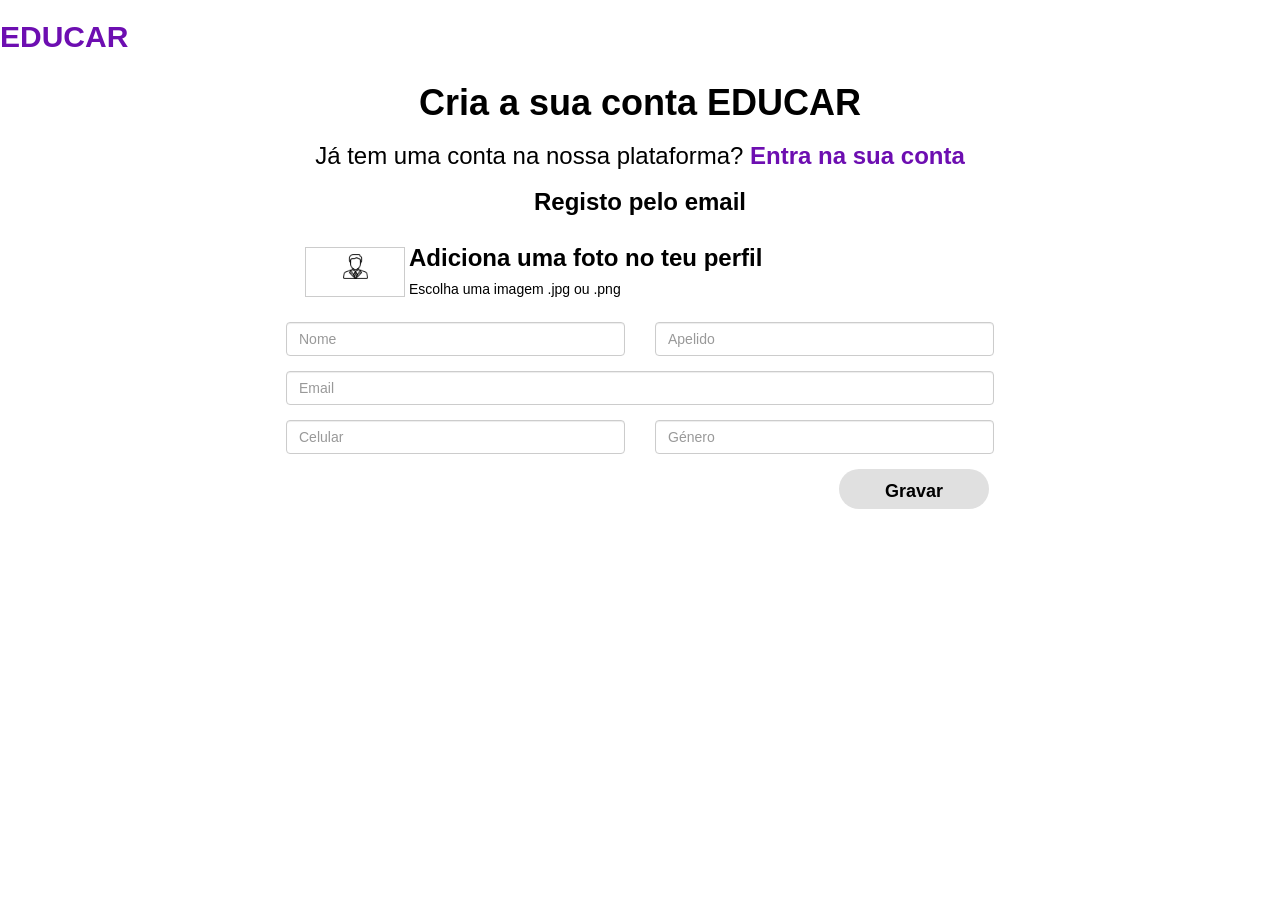
<file: register.html>
<!DOCTYPE html>
<html lang="en">
<head>
    <meta charset="UTF-8">
    <meta name="viewport" content="width=device-width, initial-scale=1.0">
    <title>Educar</title>
    <link rel="stylesheet" href="https://maxcdn.bootstrapcdn.com/bootstrap/3.4.1/css/bootstrap.min.css">
    <script src="https://ajax.googleapis.com/ajax/libs/jquery/3.4.1/jquery.min.js"></script>
    <script src="https://maxcdn.bootstrapcdn.com/bootstrap/3.4.1/js/bootstrap.min.js"></script>
    <script type="text/javascript" src="register.js"></script>
    <link href="https://fonts.googleapis.com/css?family=Montserrat&display=swap" rel="stylesheet">
    <link rel="stylesheet" type="text/css" href="register.css">
</head>
<body>
    <h2 class="desc"><b style="color: #6d0eb1">EDUCAR</b></h2>
<!-- Formulario  -->
<div class="container">
    <div class="text-center col-md-12">
        <h1><b>Cria a sua conta EDUCAR</b></h1>
        <h3>Já tem uma conta na nossa plataforma? <a href=""><b style="color: #6d0eb1">Entra na sua conta</b></a></h3>
        <h3><b>Registo pelo email</b></h3>
    </div>
       <form>
        <div class="md-form">
        <div class="form-group col-sm-2" id="x">
        <div class="input-group">
            <span class="input-group-btn">
                <span class="btn btn-default btn-file">
                    <img src="avatar.png" class="avatar"><input type="file" id="imgInp">
                </span>
            </span>
        </div>
        <img id='img-upload'/>
    </div>
    <div class="form-group col-sm-8 col-md-8" id="add">
        <h3><b>Adiciona uma foto no teu perfil</b><br>
            <h5>Escolha uma imagem .jpg ou .png</h5>
        </h3>
        
    </div>         
         <div class="form-group col-md-6 col-sm-6">   
           <input type="text" class="form-control" id="InputNome" placeholder="Nome">
         </div>                      
        <div class="form-group col-md-6 col-sm-6">   
           <input type="text" class="form-control" id="InputNome" placeholder="Apelido">
         </div>
         <div class="form-group col-md-12">
             <input type="text"  class="form-control" id="InputEmail" placeholder="Email">
         </div>
                  <div class="form-group col-md-6">   
           <input type="text"  class="form-control" id="InputNome" placeholder="Celular">
         </div>                      
        <div class="form-group col-md-6">   
           <input type="text" class="form-control" id="InputNome" placeholder="Género">
         </div>

     <div class="form-group col-md-12">    
    <button type="submit" class="btn btn-lg btn-primary" id="btn-primary_student">Gravar</button>
    </div>
    </div>
  </form>

  </div>         


</body>
</html>
</file>
<file: register.css>
@import url('https://fonts.googleapis.com/css?family=Roboto:400,700&display=swap');
.fotoPerfil{
	border: 1px solid;
}
.container{
position: relative;
margin-left: auto;
margin-right: auto;
width: 60%;
}
.avatar{
	width: 25px;
}


.btn-file {
    position: relative;
    overflow: hidden;
    top: 22px;
    width: 100px;
    height: 50px;
   left: 20px;

}
.btn-file input[type=file] {
    position: absolute;
    top: 0;
    right: 0;
    min-width: 100%;
    min-height: 100%;
    text-align: right;
    filter: alpha(opacity=0);
    opacity: 0;
    outline: none;
    background: white;
    cursor: inherit;
    display: block;
}

#img-upload{
    width: 10%;
}
button{
	position: absolute;
	right: 20px;	
}
#btn-primary_student{
	border-radius: 80px;
	width: 150px;
	height: 40px;
	font-weight: bold;
	color: #000;
	background-color: #e0e0e0; 
	border:none;
}
input[type=text], h3, h5, h1{
	color: black;
}
</file>
